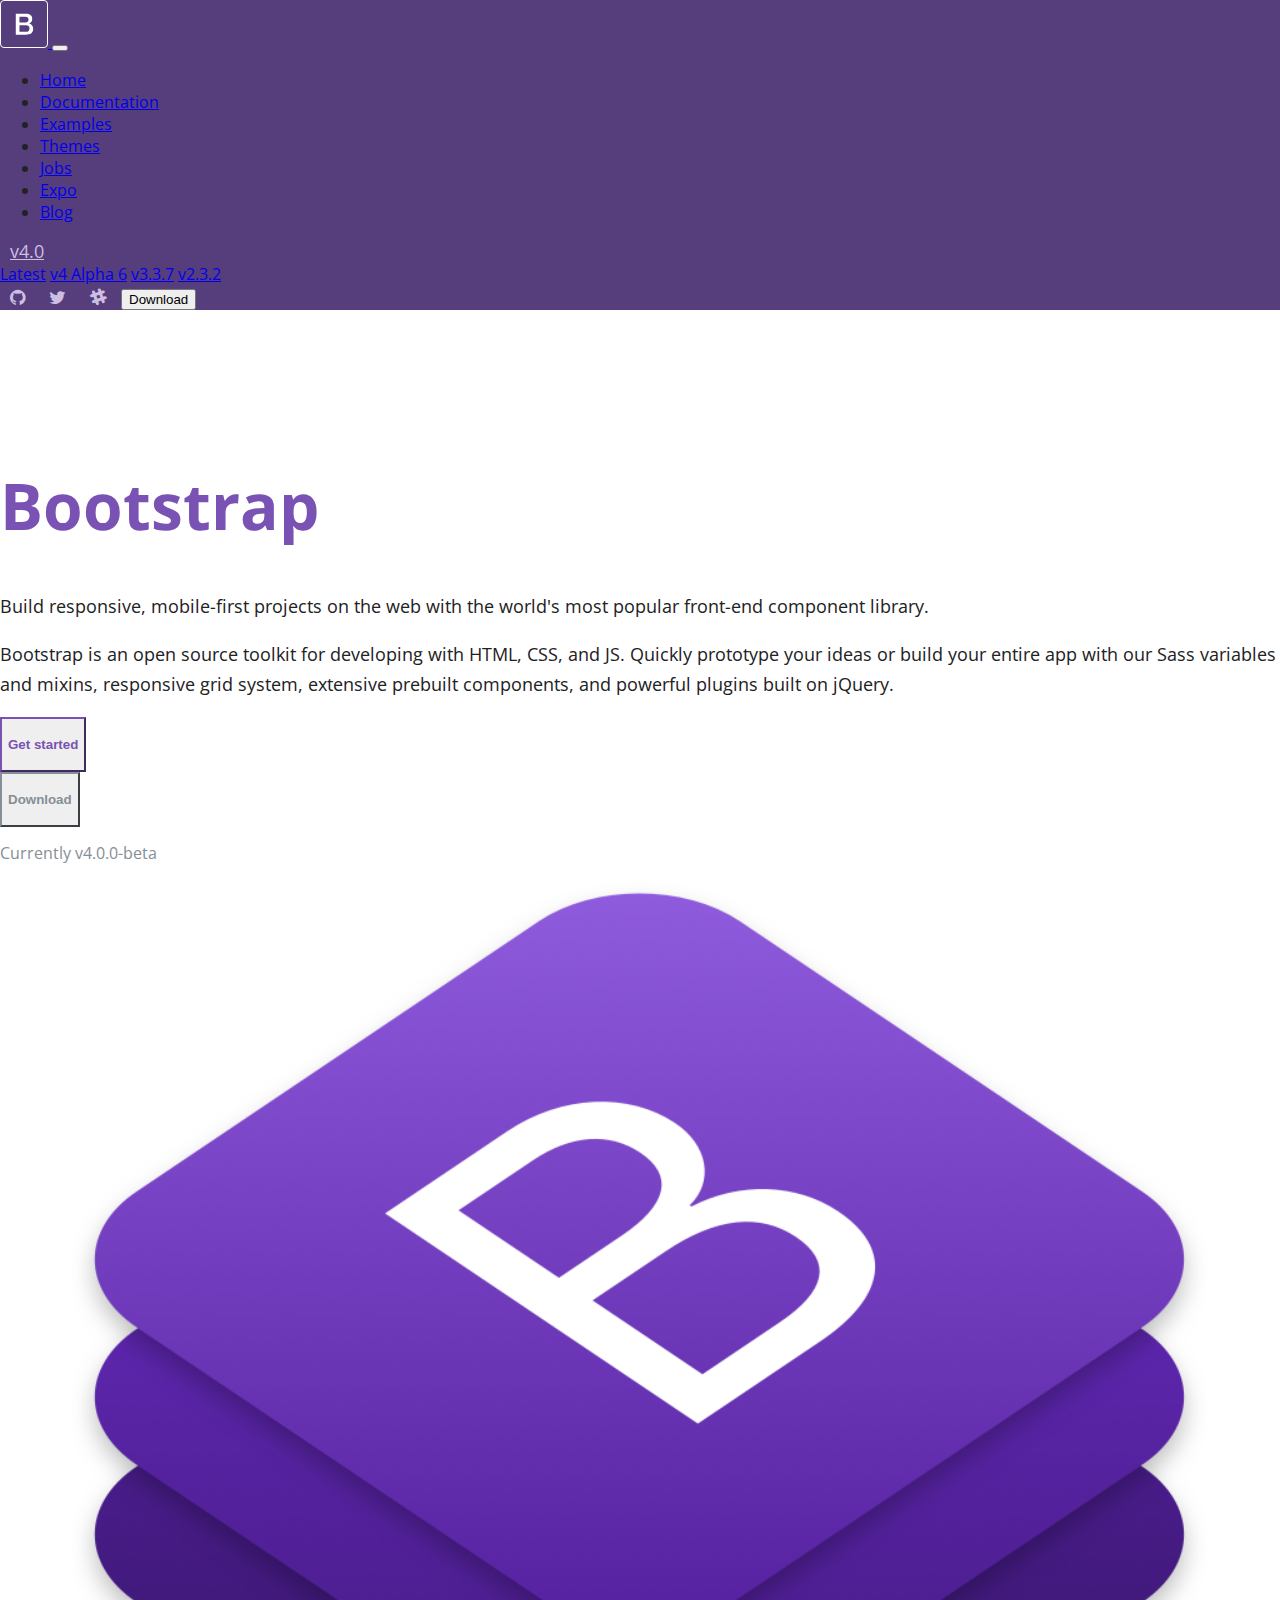
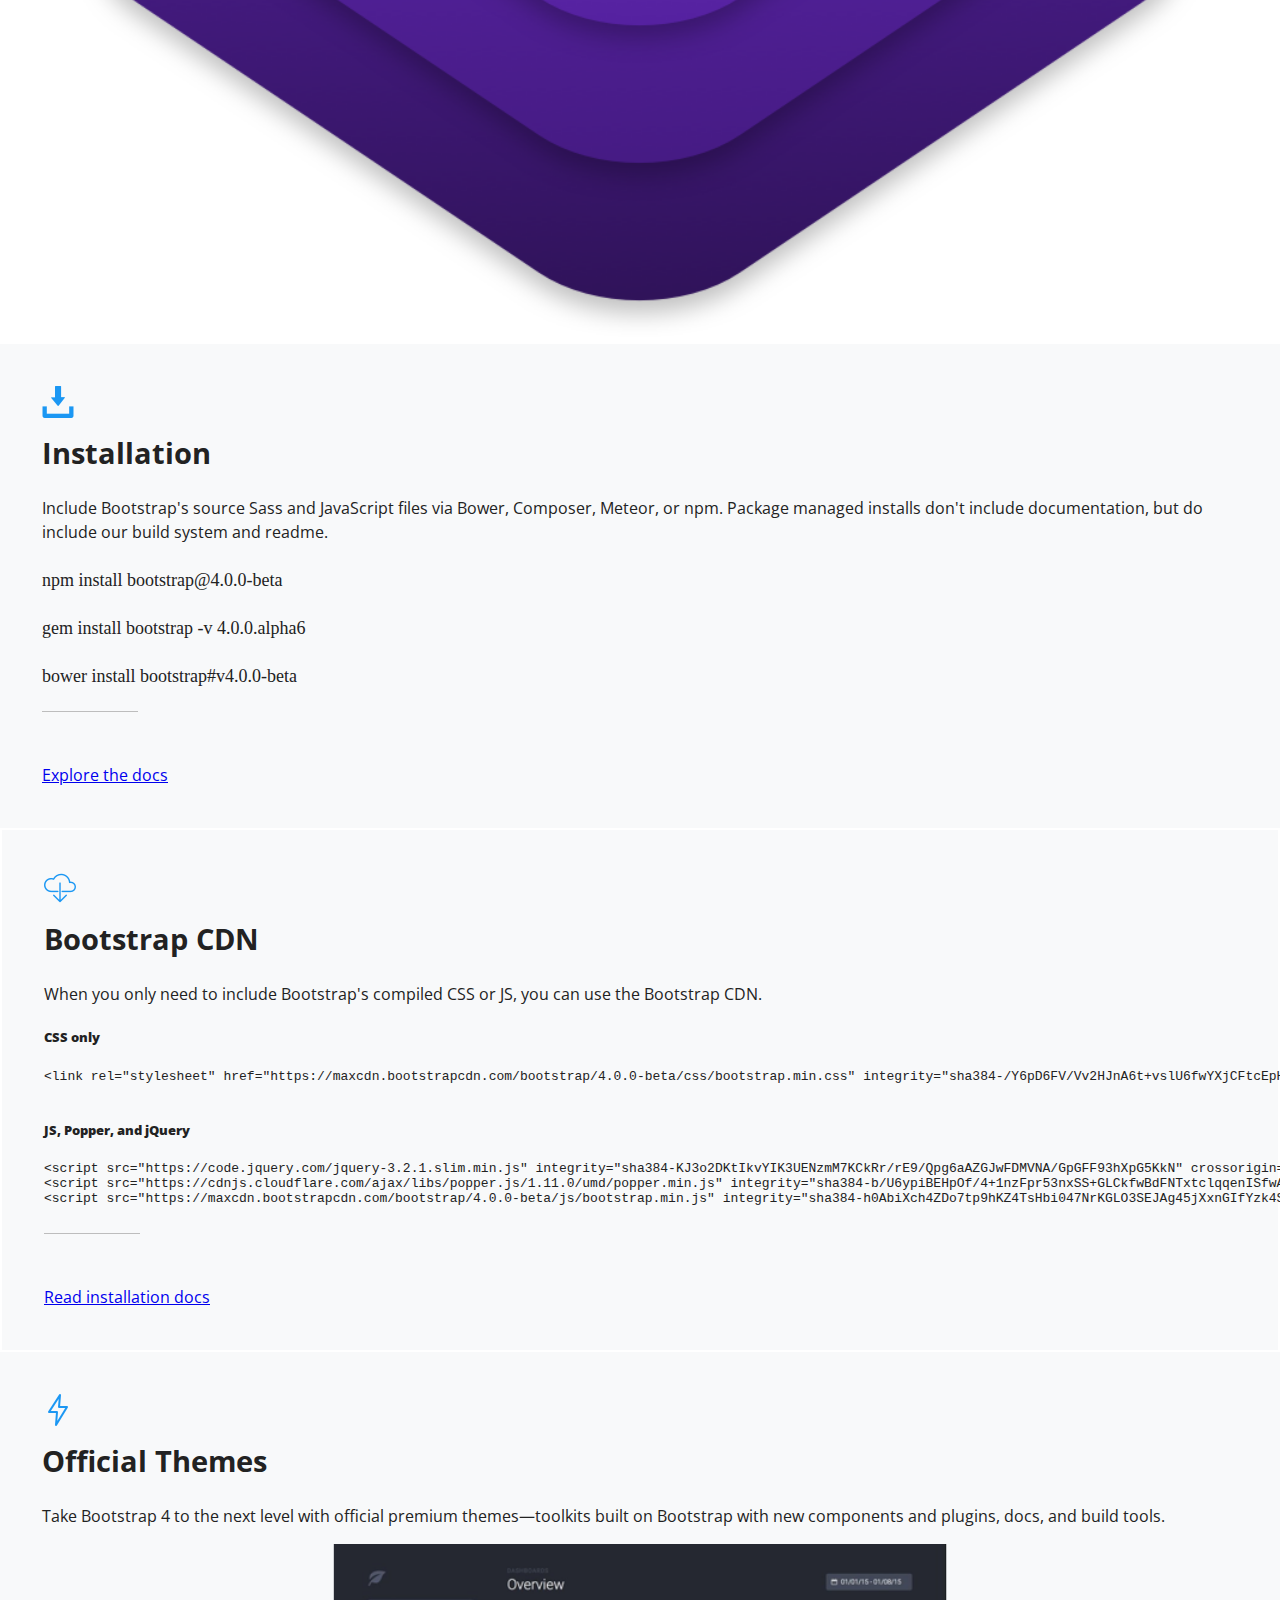
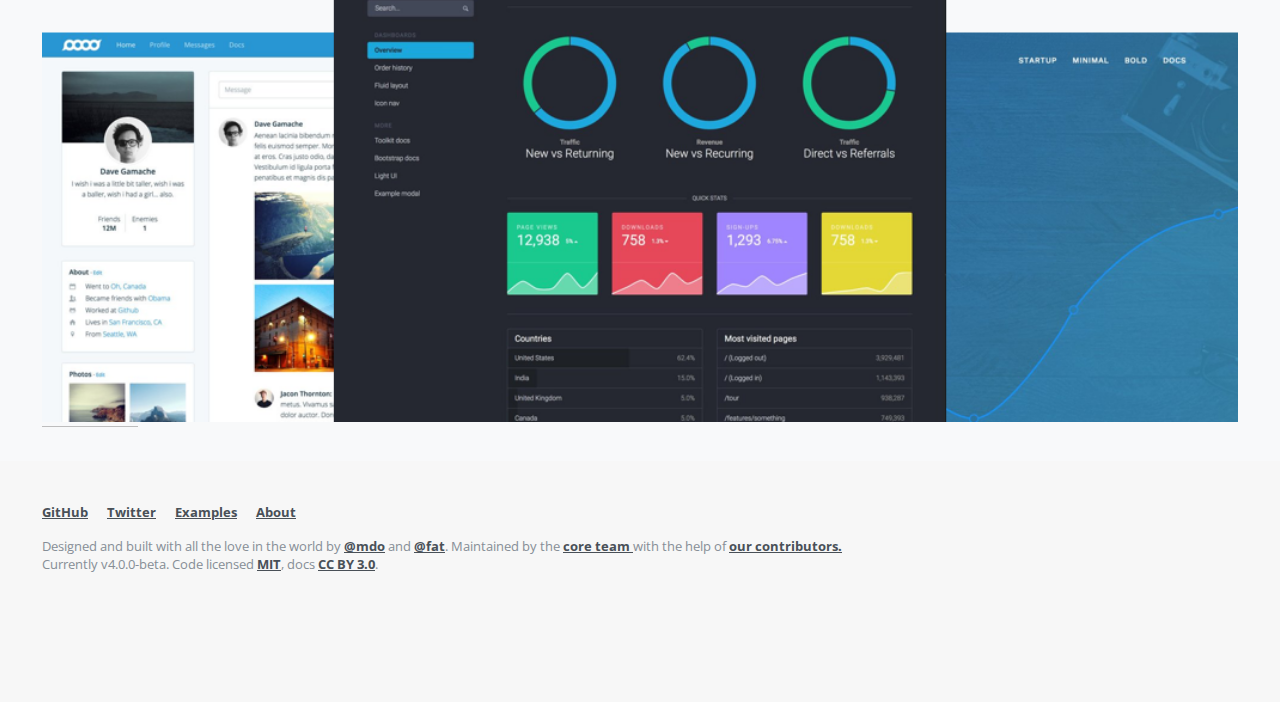
<file: Bootstrap/index.html>
<!DOCTYPE html>
<html>
	<head>
		<title>Bootstrap</title>
		<!--<link rel="stylesheet" type="text/css" href="./assets/css/bootstrap.min.css">-->
		<link rel="stylesheet" href="https://maxcdn.bootstrapcdn.com/bootstrap/4.0.0-beta/css/bootstrap.min.css" integrity="sha384-/Y6pD6FV/Vv2HJnA6t+vslU6fwYXjCFtcEpHbNJ0lyAFsXTsjBbfaDjzALeQsN6M" crossorigin="anonymous">
		<link rel="stylesheet" type="text/css" href="https://maxcdn.bootstrapcdn.com/font-awesome/4.7.0/css/font-awesome.min.css">

		<link href="https://fonts.googleapis.com/css?family=Open+Sans" rel="stylesheet">

		<link rel="stylesheet" type="text/css" href="./assets/css/estilos.css">
	</head>
	<body>
		<!--
			xs: celulares
			sm: tablets
			md: computadores mini
			lg: computadores pantalla grande
		-->

		<nav class="navbar fixed-top navbar-expand-md navbar-dark bg-dark menu">
			<a class="navbar-brand" href="#">
				<img src="./assets/img/logo.svg" class="logo" alt="">
			</a>
			<button class="navbar-toggler" type="button" data-toggle="collapse" data-target="#navbarNav" aria-controls="navbarNav" aria-expanded="false" aria-label="Toggle navigation">
				<span class="navbar-toggler-icon"></span>
			</button>
			<div class="collapse navbar-collapse" id="navbarNav">
				<ul class="navbar-nav mr-auto mt-2 mt-lg-0">
					<li class="nav-item active">
						<a class="nav-link" href="#">Home <span class="sr-only">(current)</span></a>
					</li>
					<li class="nav-item">
						<a class="nav-link" href="#">Documentation</a>
					</li>
					<li class="nav-item">
						<a class="nav-link" href="#">Examples</a>
					</li>
					<li class="nav-item">
						<a class="nav-link" href="#">Themes</a>
					</li>
					<li class="nav-item">
						<a class="nav-link" href="#">Jobs</a>
					</li>
					<li class="nav-item">
						<a class="nav-link" href="#">Expo</a>
					</li>
					<li class="nav-item">
						<a class="nav-link" href="#">Blog</a>
					</li>
				</ul>
				<form class="form-inline my-2 my-lg-0">
					<div class="my-2 my-sm-0 dropdown">
						<a class="nav-link dropdown-toggle link-menu" href="http://example.com" id="navbarDropdownMenuLink" data-toggle="dropdown" aria-haspopup="true" aria-expanded="false">
							v4.0
						</a>
						<div class="dropdown-menu" aria-labelledby="navbarDropdownMenuLink">
							<a class="dropdown-item" href="#">Latest</a>
							<a class="dropdown-item" href="#">v4 Alpha 6</a>
							<a class="dropdown-item" href="#">v3.3.7</a>
							<a class="dropdown-item" href="#">v2.3.2</a>
						</div>
					</div>
					<a href="#" class="link-menu"> <span class="fa fa-github"></span></a>
					<a href="#" class="link-menu"> <span class="fa fa-twitter"></span></a>
					<a href="#" class="link-menu"> <span class="fa fa-slack"></span></a>
					<button class="btn btn-outline-warning my-2 my-sm-0" type="submit">Download</button>
				</form>
			</div>
		</nav>

		<div class="encapsulador">
			<div class="contenido">
				<div class="container">
					<div class="row neutralizador-row contenido-principal">
						<div class="col-6">
							<h1 class="titulo">Bootstrap</h1>

							<p class="parrafo-principal">
								Build responsive, mobile-first projects on the web with the world's most popular front-end component library.
							</p>

							<p class="parrafo-principal">
								Bootstrap is an open source toolkit for developing with HTML, CSS, and JS. Quickly prototype your ideas or build your entire app with our Sass variables and mixins, responsive grid system, extensive prebuilt components, and powerful plugins built on jQuery.
							</p>
							<div class="row">
								<div class="col-6">
									<button type="button" class="btn btn-outline-dark btn-block boton-purpura">Get started</button>
								</div>
								<div class="col-6"> 
									<button type="button" class="btn btn-outline-dark btn-block boton-gris">Download</button>
								</div>
							</div>

							<div class="texto-opaco">
								Currently v4.0.0-beta
							</div>
						</div>
						<div class="col-6">
							<img src="./assets/img/bootstrap-stack.png" class="img-principal">
						</div>			
					</div>
				</div>

				<div class="row neutralizador-row">
					<div class="col-4 caracteristica">
						<img src="./assets/img/instalacion.png" class="caracteristica-logo">
						<h2 class="caracteristica-titulo">Installation</h2>
						<p>
							Include Bootstrap's source Sass and JavaScript files via Bower, Composer, Meteor, or npm. Package managed installs don't include documentation, but do include our build system and readme.
						</p>
						<p class="fuente-console">
							npm install bootstrap@4.0.0-beta
						</p>
						<p class="fuente-console">
							gem install bootstrap -v 4.0.0.alpha6
						</p>
						<p class="fuente-console">
							bower install bootstrap#v4.0.0-beta
						</p>

						<div class="separador-gris"></div>

						<a href="#" class="btn btn-outline-primary caracteristica-boton">Explore the docs</a>

					</div>

					<div class="col-4 caracteristica caracteristica-central">
						<img src="./assets/img/cdn.png" class="caracteristica-logo">
						<h2 class="caracteristica-titulo">Bootstrap CDN</h2>
						<p>
							When you only need to include Bootstrap's compiled CSS or JS, you can use the Bootstrap CDN.
						</p>
						<h5><strong>CSS only</strong></h5>
						<pre><code>&lt;link rel="stylesheet" href="https://maxcdn.bootstrapcdn.com/bootstrap/4.0.0-beta/css/bootstrap.min.css" integrity="sha384-/Y6pD6FV/Vv2HJnA6t+vslU6fwYXjCFtcEpHbNJ0lyAFsXTsjBbfaDjzALeQsN6M" crossorigin="anonymous"&gt;
						</code></pre>
						<h5><strong>JS, Popper, and jQuery</strong></h5>
						<pre><code>&lt;script src="https://code.jquery.com/jquery-3.2.1.slim.min.js" integrity="sha384-KJ3o2DKtIkvYIK3UENzmM7KCkRr/rE9/Qpg6aAZGJwFDMVNA/GpGFF93hXpG5KkN" crossorigin="anonymous"&gt;&lt;/script&gt;
&lt;script src="https://cdnjs.cloudflare.com/ajax/libs/popper.js/1.11.0/umd/popper.min.js" integrity="sha384-b/U6ypiBEHpOf/4+1nzFpr53nxSS+GLCkfwBdFNTxtclqqenISfwAzpKaMNFNmj4" crossorigin="anonymous"&gt;&lt;/script&gt;
&lt;script src="https://maxcdn.bootstrapcdn.com/bootstrap/4.0.0-beta/js/bootstrap.min.js" integrity="sha384-h0AbiXch4ZDo7tp9hKZ4TsHbi047NrKGLO3SEJAg45jXxnGIfYzk4Si90RDIqNm1" crossorigin="anonymous"&gt;&lt;/script&gt;&lt;link rel="stylesheet" href="https://maxcdn.bootstrapcdn.com/bootstrap/4.0.0-beta/css/bootstrap.min.css" integrity="sha384-/Y6pD6FV/Vv2HJnA6t+vslU6fwYXjCFtcEpHbNJ0lyAFsXTsjBbfaDjzALeQsN6M" crossorigin="anonymous"&gt;
						</code></pre>

						<div class="separador-gris"></div>

						<a href="#" class="btn btn-outline-primary caracteristica-boton">Read installation docs</a>

					</div>

					<div class="col-4 caracteristica">
						<img src="./assets/img/disenho.png" class="caracteristica-logo">
						<h2 class="caracteristica-titulo">Official Themes</h2>
						<p>
							Take Bootstrap 4 to the next level with official premium themes—toolkits built on Bootstrap with new components and plugins, docs, and build tools.
						</p>
						<img src="./assets/img/dashboard.png" class="caracteristica-imagen">

						<div class="separador-gris"></div>

						<a href="#" class="btn btn-outline-primary caracteristica-boton">Browse themes</a>

					</div>

				</div>
			</div>

			<div class="pie">
				<div class="pie-links">
					<a href="#">GitHub</a>
					<a href="#">Twitter</a>
					<a href="#">Examples</a>
					<a href="#">About</a>
				</div>
				<div>
					<span class="pie-texto">
						Designed and built with all the love in the world by 
						<a href="#">@mdo</a> and <a href="">@fat</a>. Maintained by the 
						<a href="#">core team </a>
						with the help of 
						<a href="#">our contributors.</a>
					</span>
				</div>
				<div>
					<span class="pie-texto">
						Currently v4.0.0-beta. Code licensed <a href="#">MIT</a>, docs 
						<a href="#">CC BY 3.0</a>.
					</span>
				</div>

			</div>
		</div>
		
		
		<!--<script type="text/javascript" src="./assets/js/jquery-3.2.1.min.js"></script>
		<script type="text/javascript" src="./assets/js/bootstrap.min.js"></script>-->
		<script src="https://code.jquery.com/jquery-3.2.1.min.js" crossorigin="anonymous"></script>
		<script src="https://cdnjs.cloudflare.com/ajax/libs/popper.js/1.11.0/umd/popper.min.js" integrity="sha384-b/U6ypiBEHpOf/4+1nzFpr53nxSS+GLCkfwBdFNTxtclqqenISfwAzpKaMNFNmj4" crossorigin="anonymous"></script>
		<script src="https://maxcdn.bootstrapcdn.com/bootstrap/4.0.0-beta/js/bootstrap.min.js" integrity="sha384-h0AbiXch4ZDo7tp9hKZ4TsHbi047NrKGLO3SEJAg45jXxnGIfYzk4Si90RDIqNm1" crossorigin="anonymous"></script>
	</body>
</html>
</file>
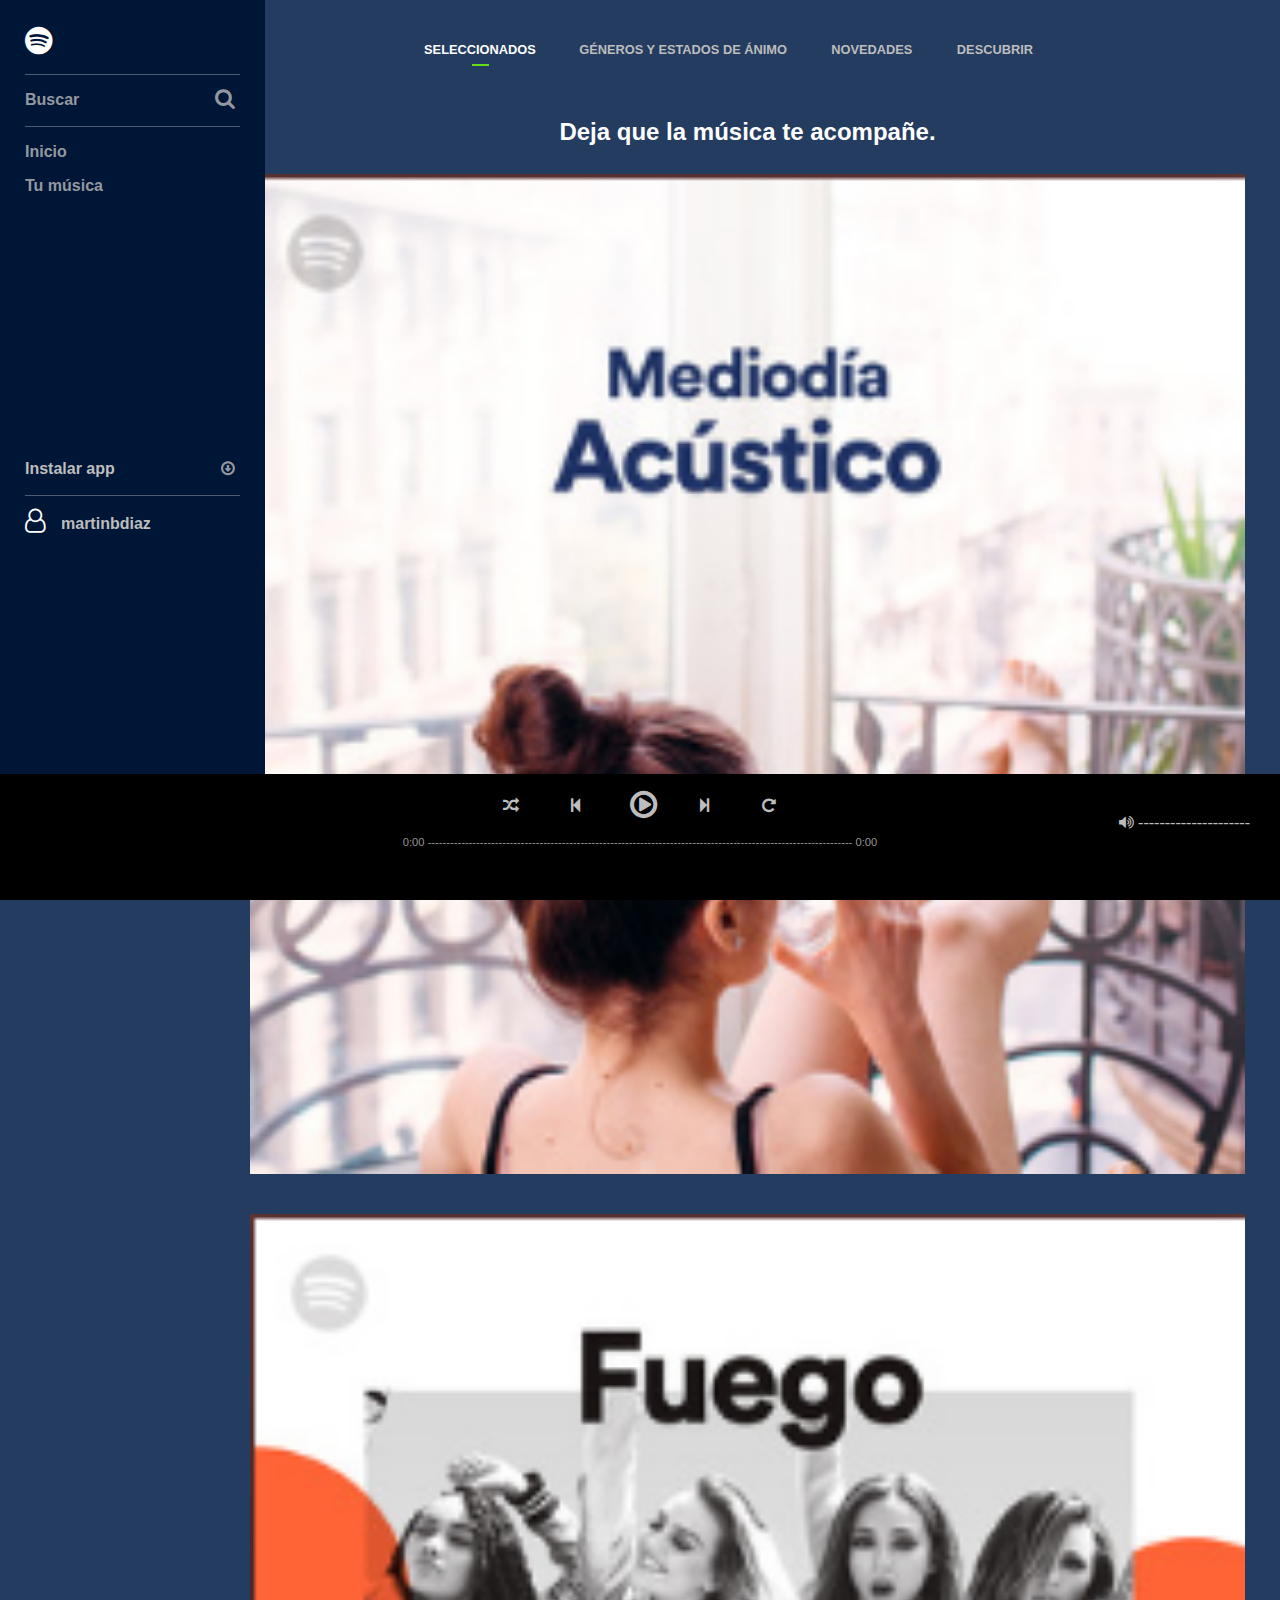
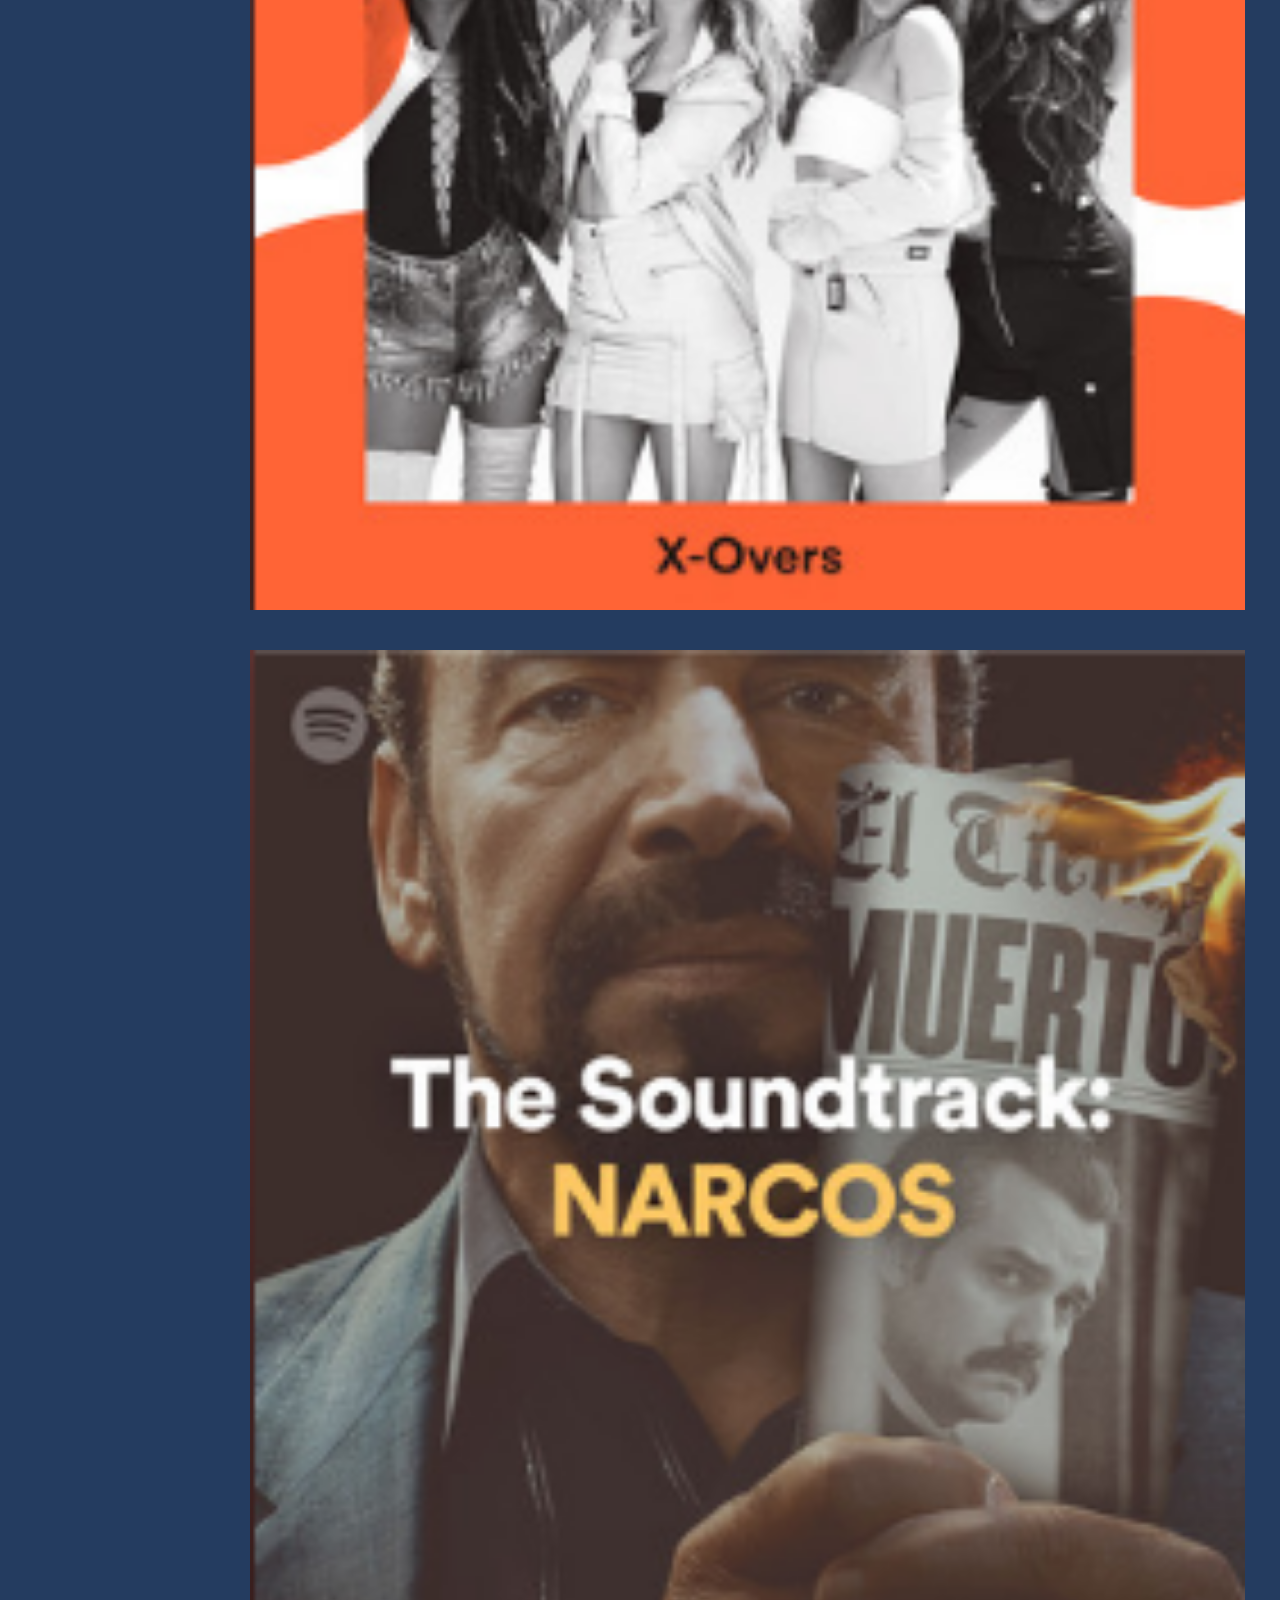
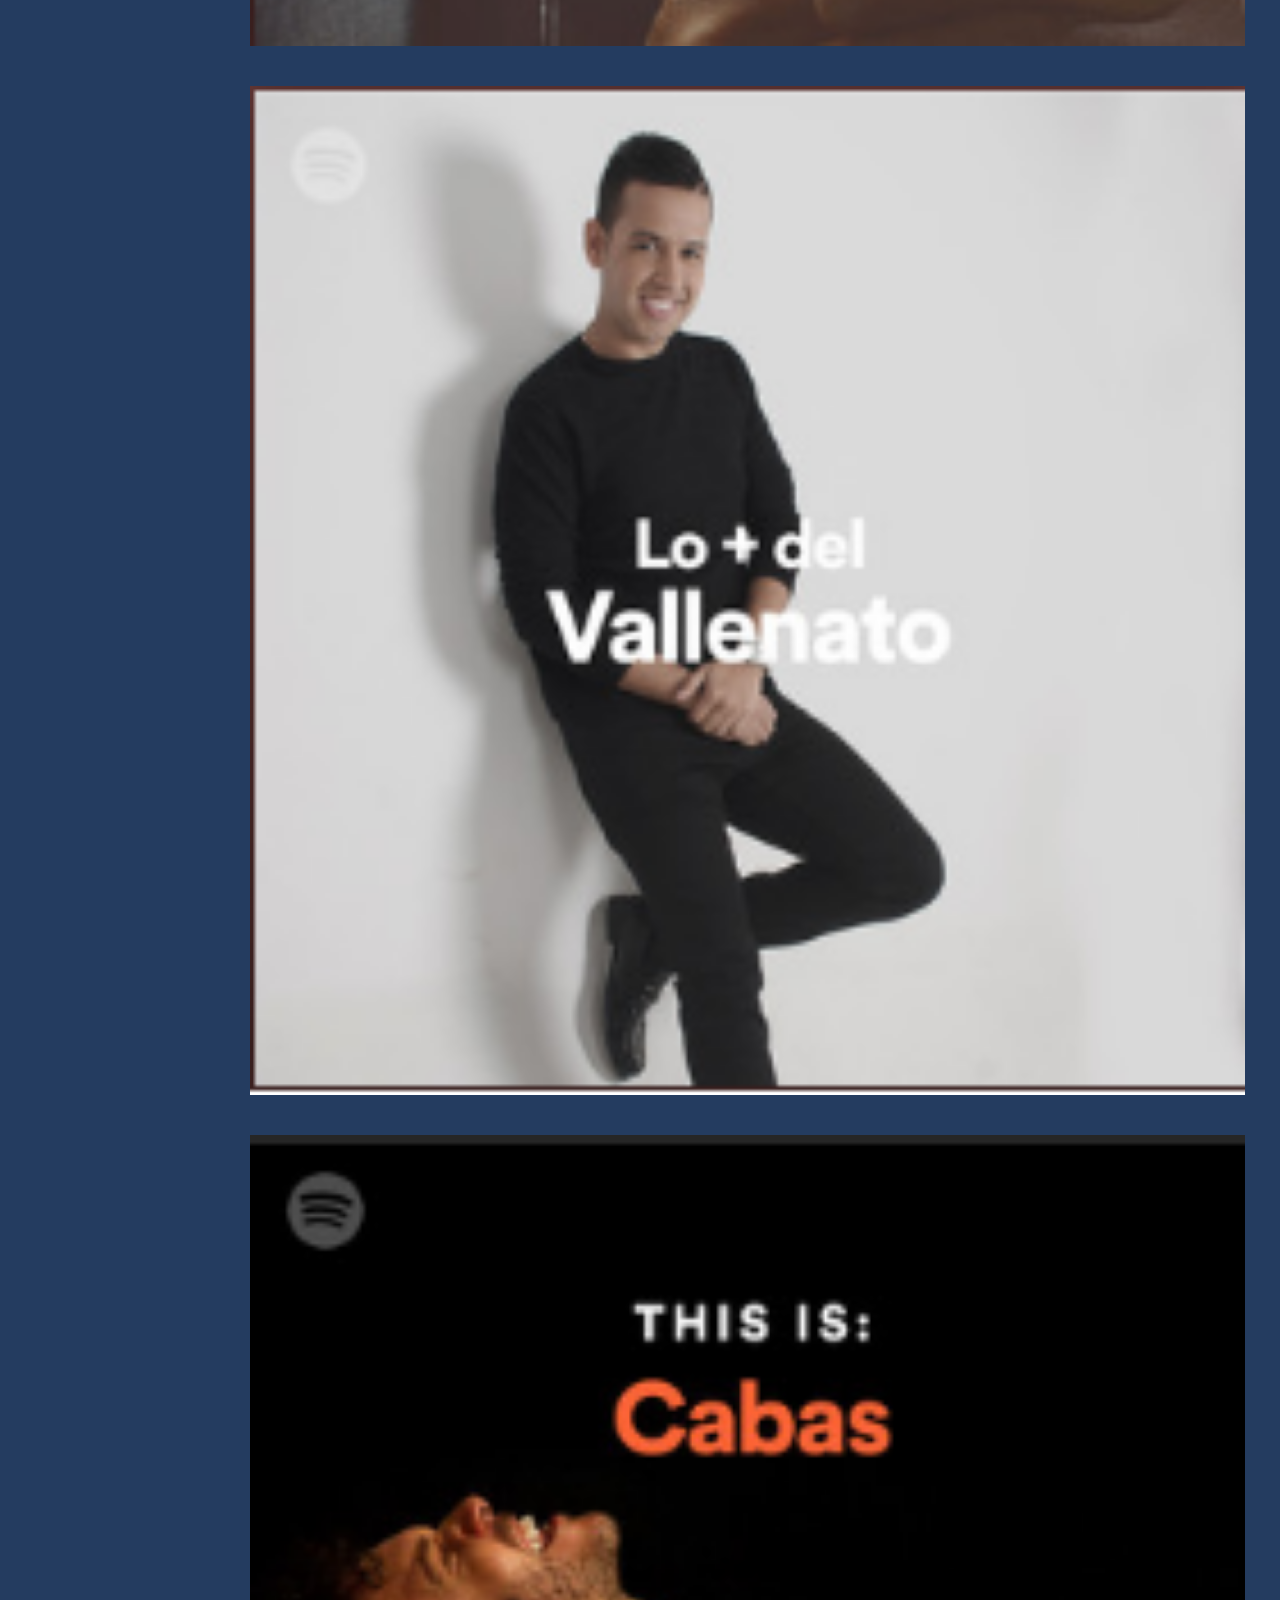
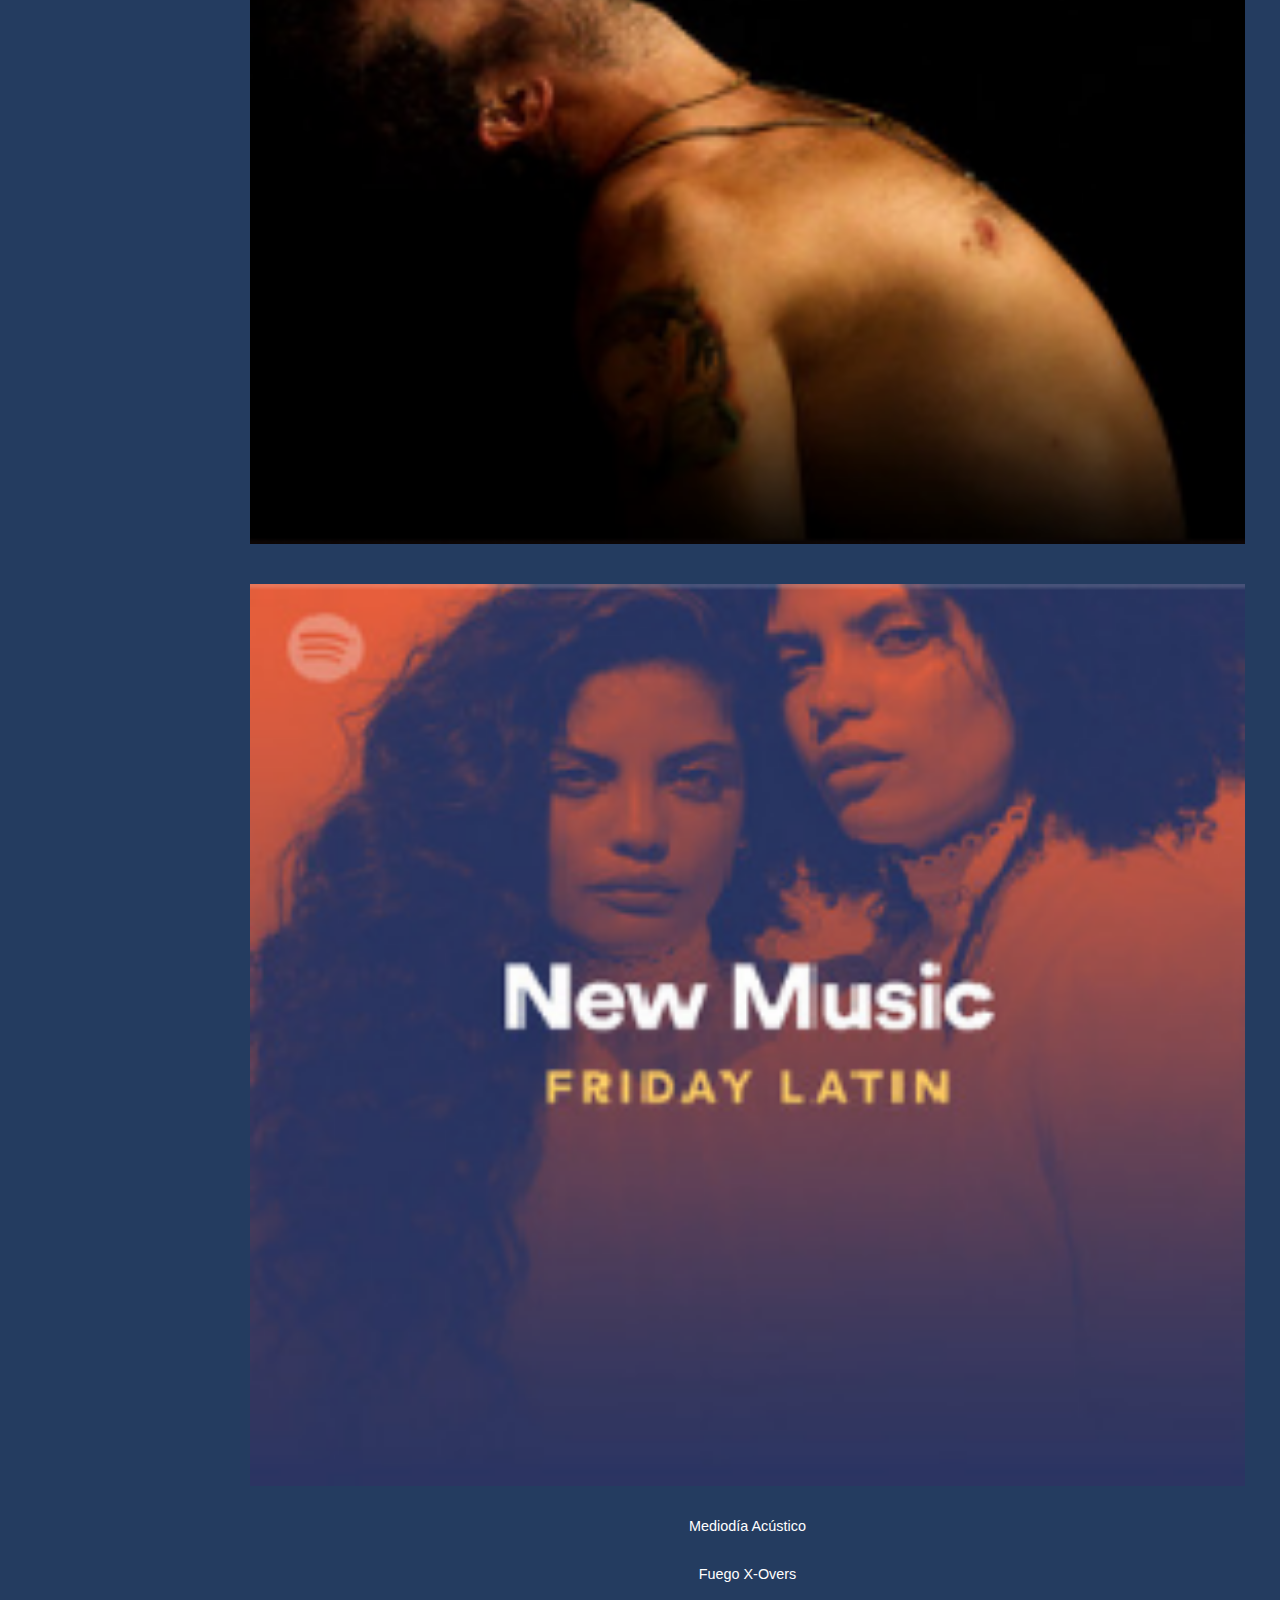
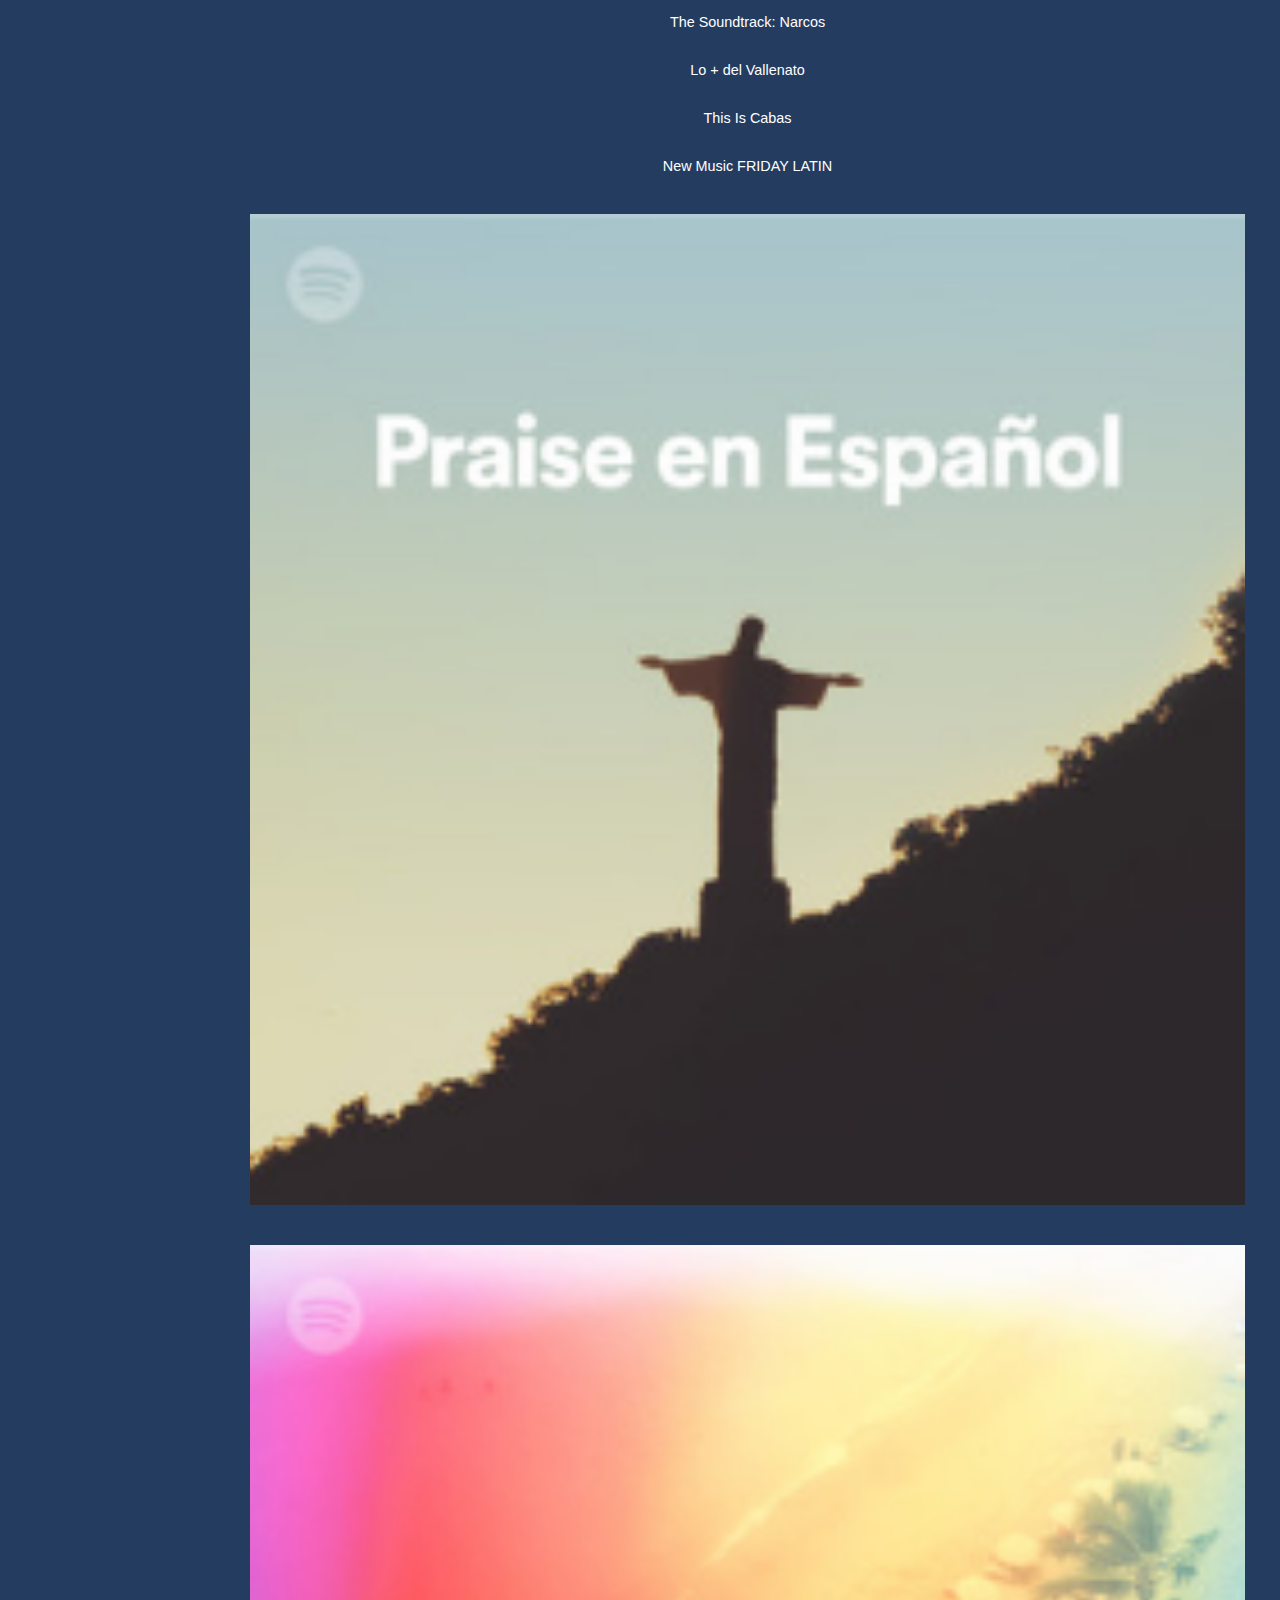
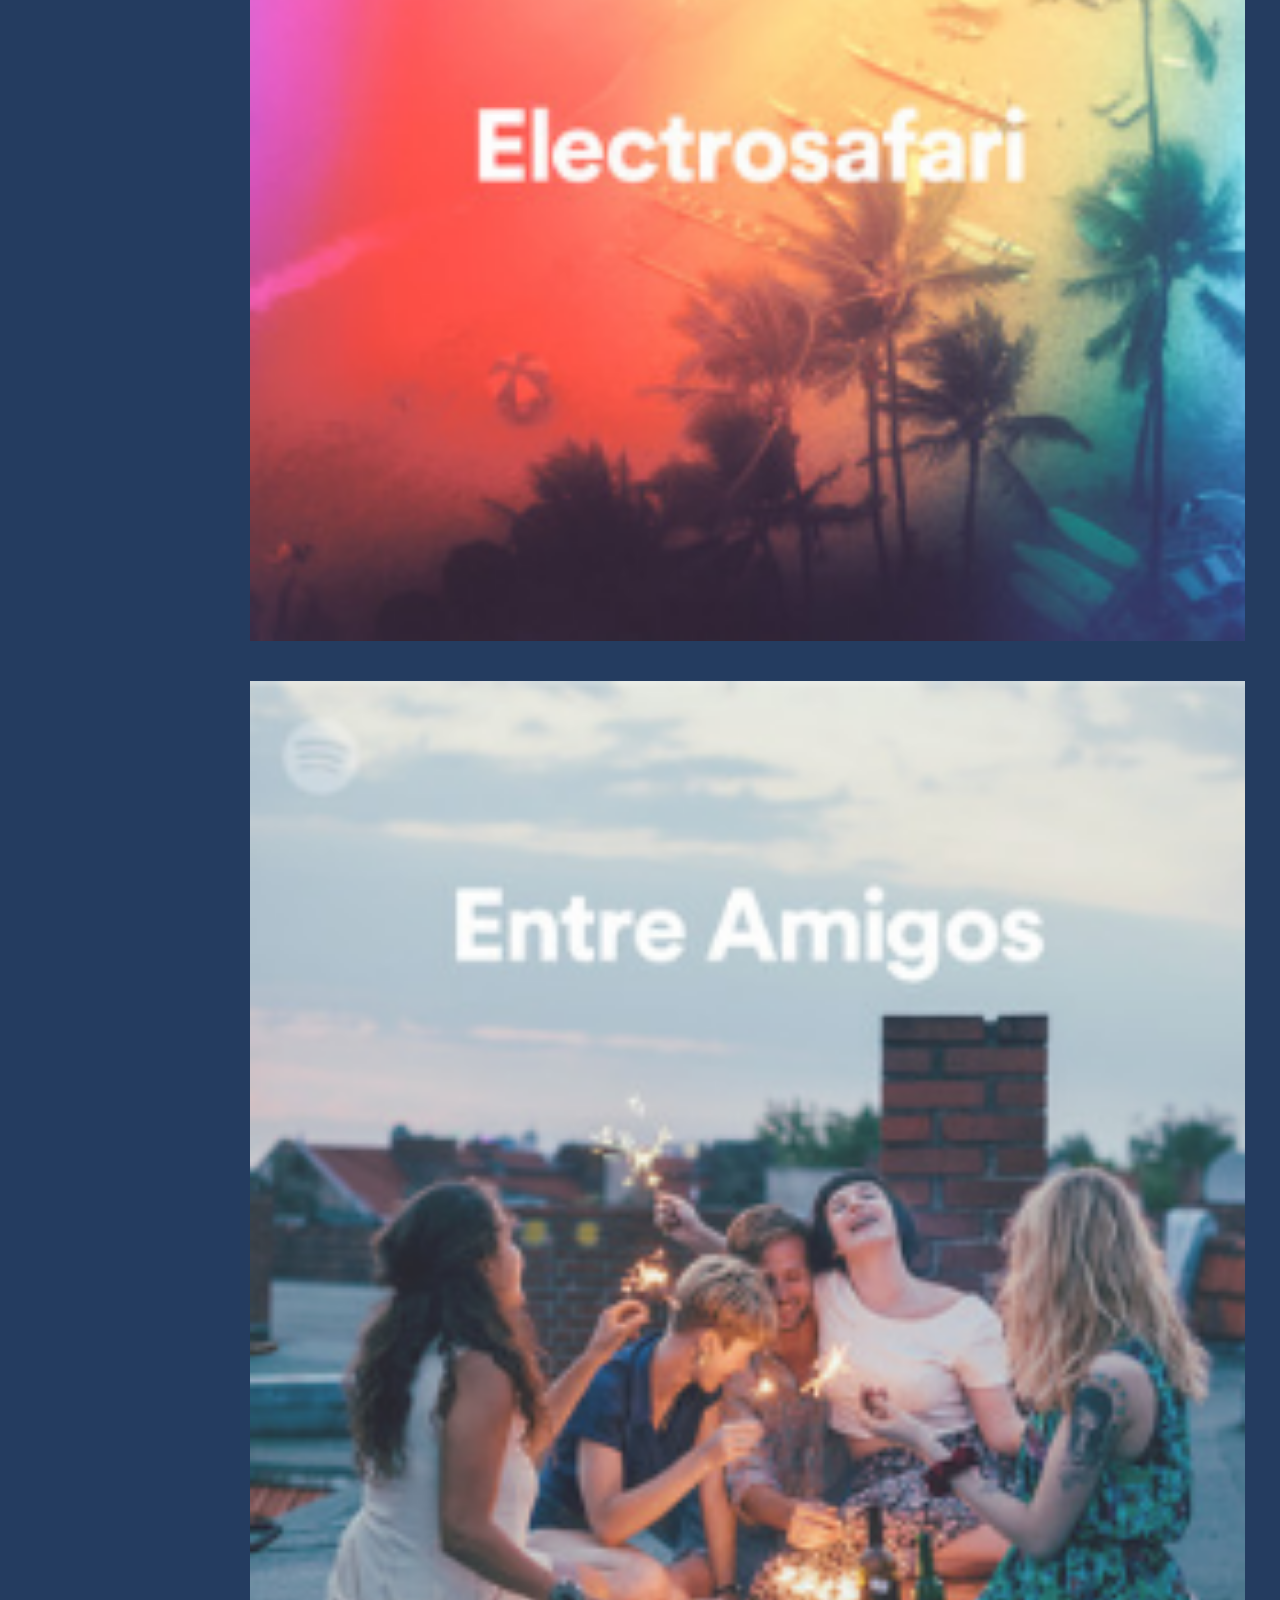
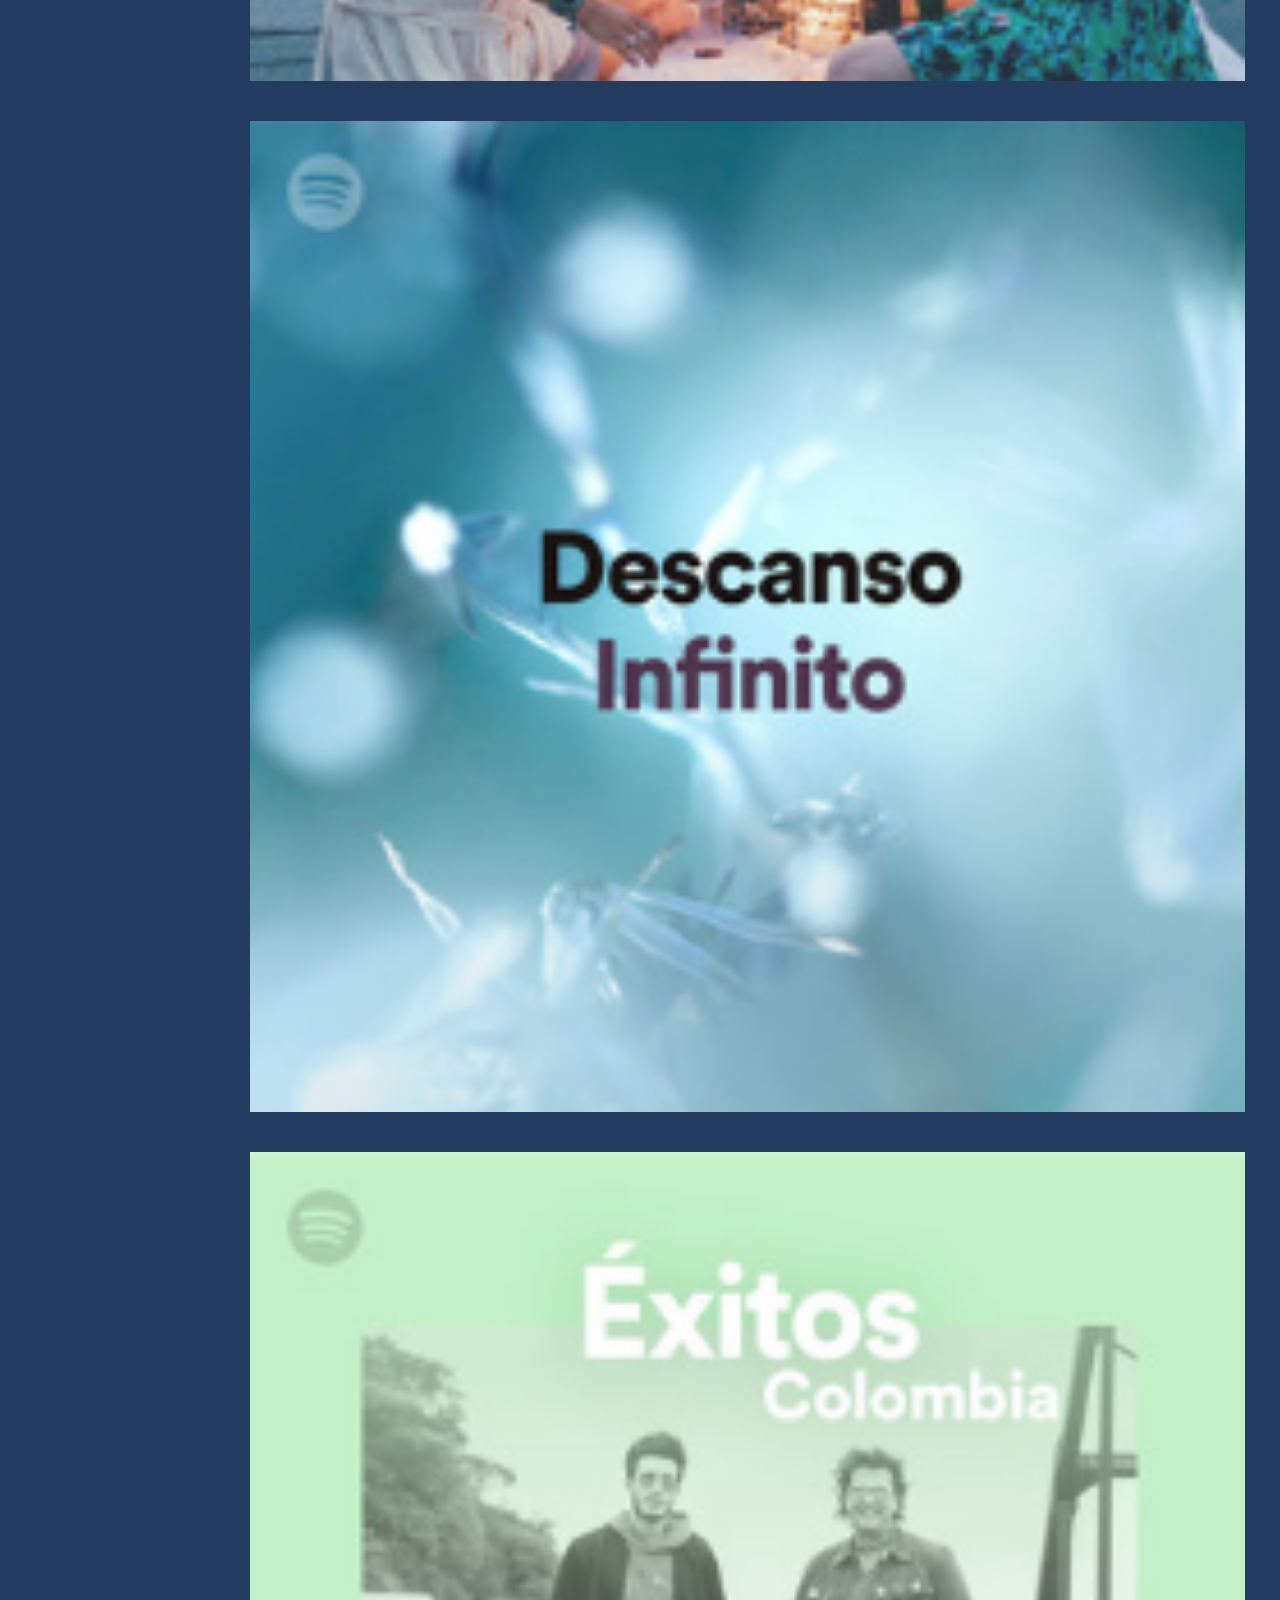
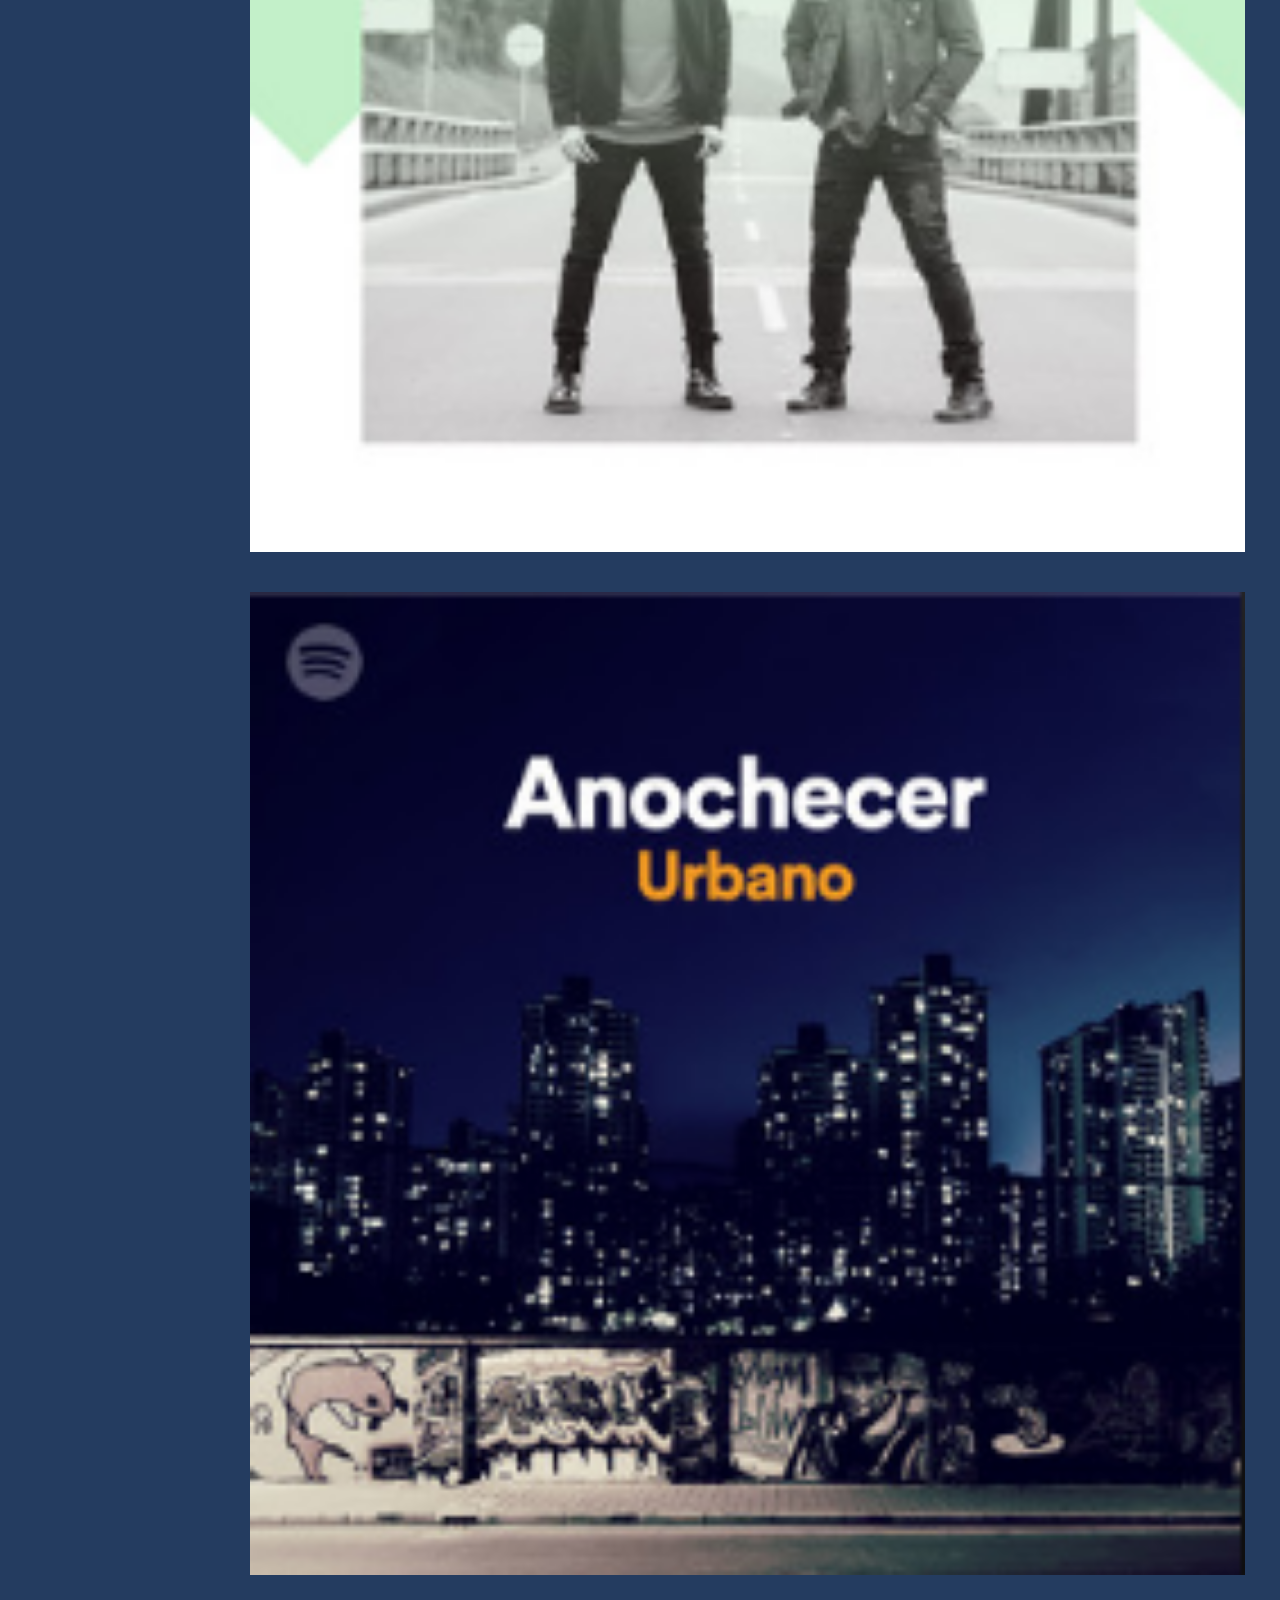
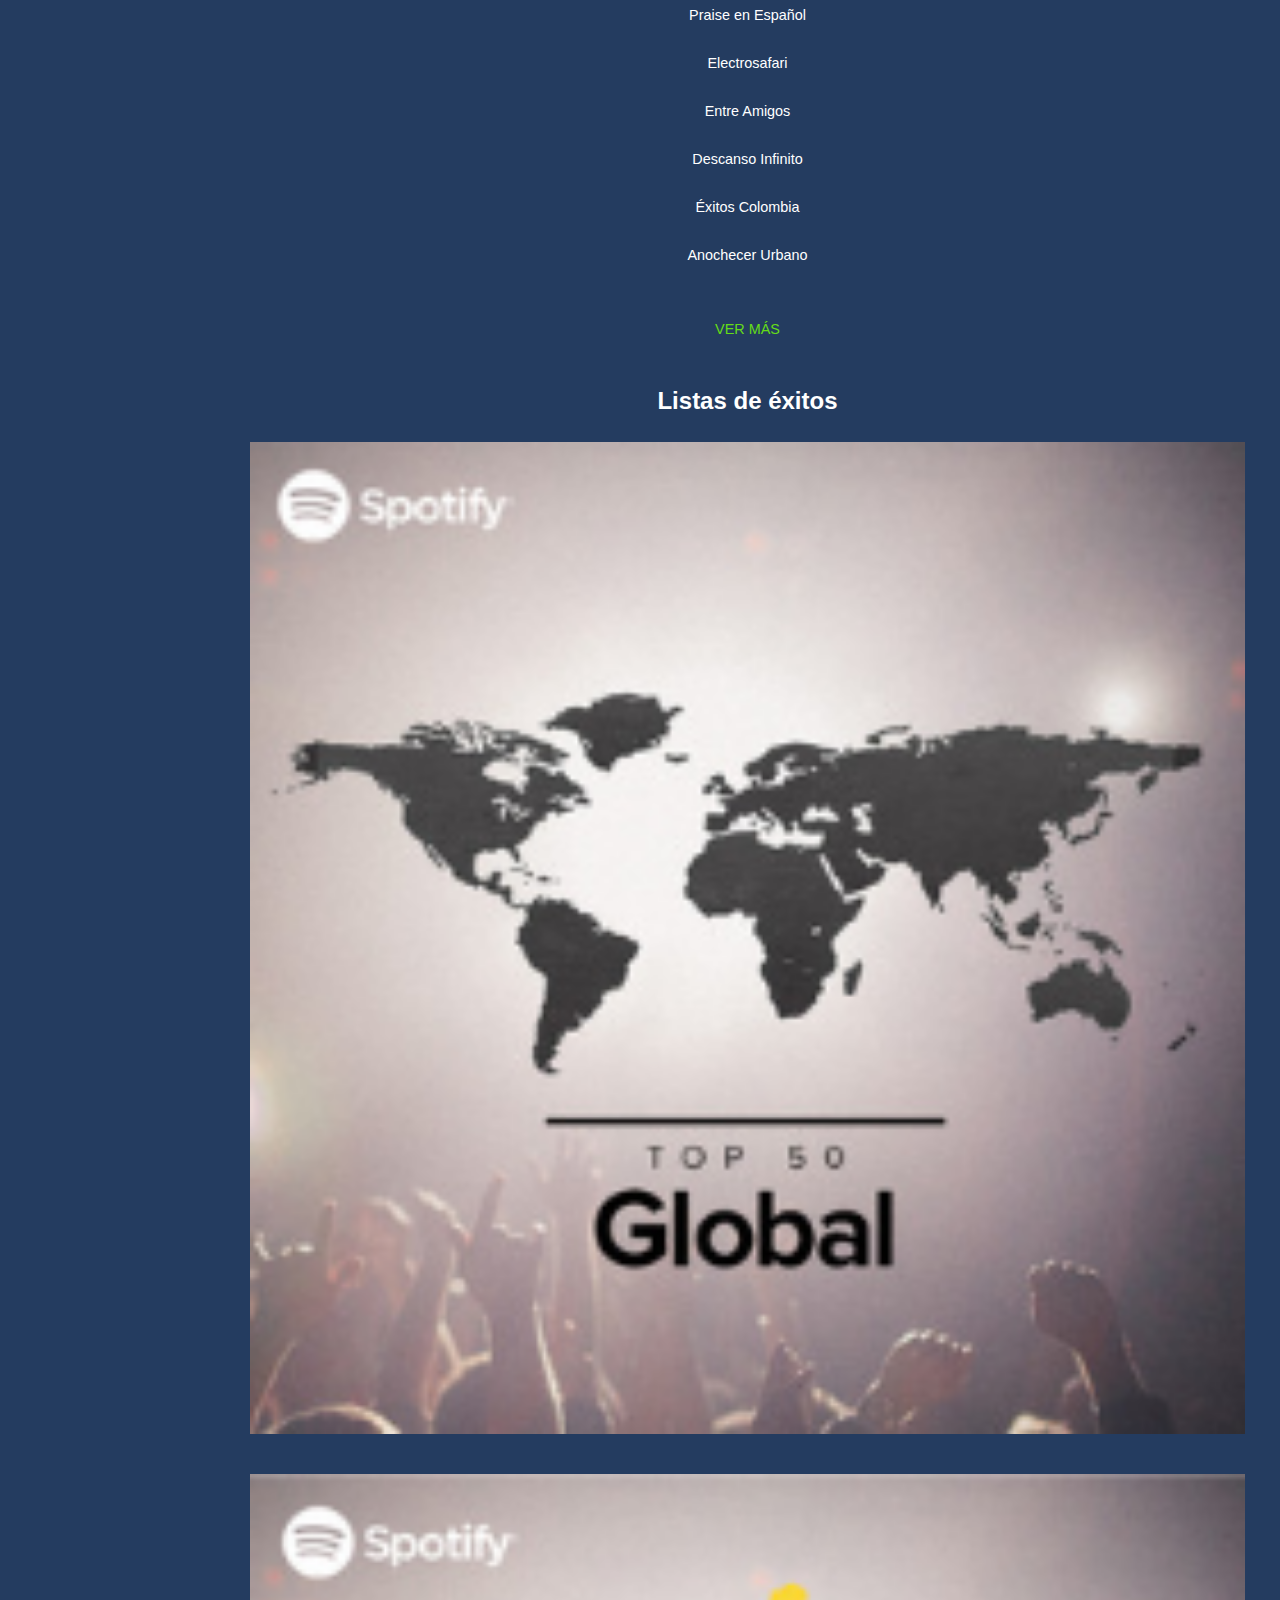
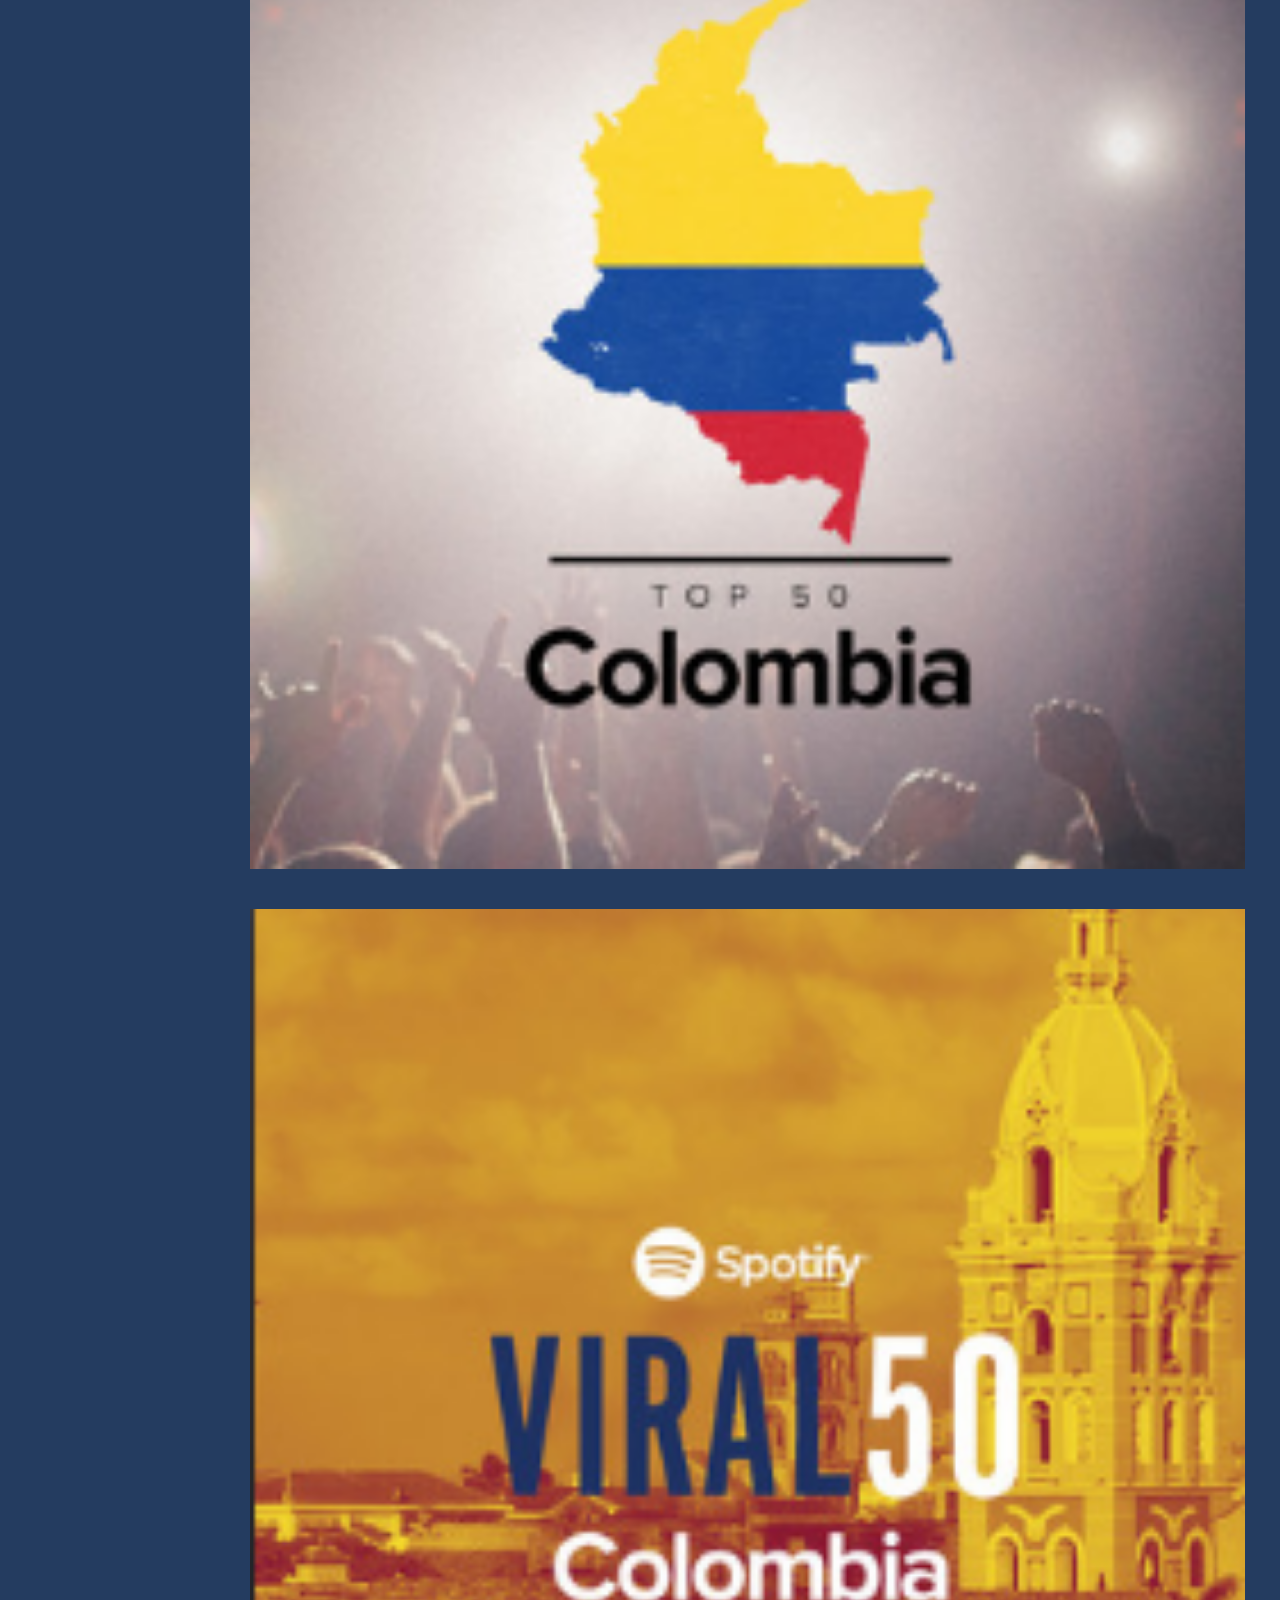
<file: spotify/spotify.html>
<!DOCTYPE html>
<html>
<head>
	<title>SPOTIFY WEB COPIA</title>
	<link rel="stylesheet" href="https://maxcdn.bootstrapcdn.com/bootstrap/4.0.0-beta/css/bootstrap.min.css" integrity="sha384-/Y6pD6FV/Vv2HJnA6t+vslU6fwYXjCFtcEpHbNJ0lyAFsXTsjBbfaDjzALeQsN6M" crossorigin="anonymous">
	<link rel="stylesheet" type="text/css" href="https://maxcdn.bootstrapcdn.com/font-awesome/4.7.0/css/font-awesome.min.css">
	<link rel="stylesheet" type="text/css" href="./assets/css/estilos.css">
</head>
<body>

	<header>
		<a href="#" class="fa fa-spotify  fa-2x borde-bottom  letra-blanca" aria-hidden="true"></a>
		<a href="#"><h3 class="borde-bottom  negrilla  margin-top-bottom">Buscar <i class="fa fa-search fa-lg  lupa" aria-hidden="true"></i></h3></a>
		<a href="#"><h3 class="negrilla  margin-top-bottom">Inicio</h3></a>
		<a href="#"><h3 class="negrilla  margin-top-bottom">Tu música</h3></a>

		<div >
			<div class="borde-bottom  negrilla"><a href="">Instalar app  <i class="fa fa-arrow-circle-o-down  lupa"></i></a></div>
			<div class="letra-blanca  negrilla"><a href=""><i class="fa fa-user-o  letra-blanca  icon-2x"></i>martinbdiaz</a><div>			
		</div>
		

	</header>

	<div class="encapsulador">
		<div class="contenido">
			<div class="container">
				<div class="enlaces">
					<a href="" class="margen-d  contenedor  letra-blanca">SELECCIONADOS <span class="seleccion"></span> </a>
					<a href="" class="margen-d">GÉNEROS Y ESTADOS DE ÁNIMO</a>
					<a href="" class="margen-d">NOVEDADES</a>
					<a href="" class="margen-d">DESCUBRIR</a>
				</div>

				<h2 class="letra-blanca">Deja que la música te acompañe.</h2>
				<!--GALERIA DE FOTOS-->

				<!--FILA 1-->
				<div class="row  galeria">
					<div class="col-2">
						<a href=""><img src="assets/img/1.png"></a>
					</div>
					<div class="col-2">
						<a href=""><img src="assets/img/2.png"></a>
					</div>
					<div class="col-2">
						<a href=""><img src="assets/img/3.png"></a>
					</div>
					<div class="col-2">
						<a href=""><img src="assets/img/4.png"></a>
					</div>
					<div class="col-2">
						<a href=""><img src="assets/img/5.png"></a>
					</div>
					<div class="col-2">
						<a href=""><img src="assets/img/6.png"></a>
					</div>
				</div>
				<!--NOMBRES FILA 1-->
				<div class="row  galeria">
					<div class="col-2  nombre-musica">
						<a href=""><span class="letra-blanca">Mediodía Acústico</span></a>
					</div>
					<div class="col-2  nombre-musica">
						<a href=""><span class="letra-blanca">Fuego X-Overs</span></a>
					</div>
					<div class="col-2  nombre-musica">
						<a href=""><span class="letra-blanca">The Soundtrack: Narcos</span></a>
					</div>
					<div class="col-2  nombre-musica">
						<a href=""><span class="letra-blanca">Lo + del Vallenato</span></a>
					</div>
					<div class="col-2  nombre-musica">
						<a href=""><span class="letra-blanca">This Is Cabas</span></a>
					</div>
					<div class="col-2  nombre-musica">
						<a href=""><span class="letra-blanca">New Music FRIDAY LATIN</span></a>
					</div>
				</div>

				<!--FILA 2-->
				<div class="row  galeria">
					<div class="col-2">
						<a href=""><img src="assets/img/7.png"></a>
					</div>
					<div class="col-2">
						<a href=""><img src="assets/img/8.png"></a>
					</div>
					<div class="col-2">
						<a href=""><img src="assets/img/9.png"></a>
					</div>
					<div class="col-2">
						<a href=""><img src="assets/img/10.png"></a>
					</div>
					<div class="col-2">
						<a href=""><img src="assets/img/11.png"></a>
					</div>
					<div class="col-2">
						<a href=""><img src="assets/img/12.png"></a>
					</div>
				</div>
				<!--NOMBRES FILA 2-->
				<div class="row  galeria">
					<div class="col-2  nombre-musica">
						<a href=""><span class="letra-blanca">Praise en Español</span></a>
					</div>
					<div class="col-2  nombre-musica">
						<a href=""><span class="letra-blanca">Electrosafari</span></a>
					</div>
					<div class="col-2  nombre-musica">
						<a href=""><span class="letra-blanca">Entre Amigos</span></a>
					</div>
					<div class="col-2  nombre-musica">
						<a href=""><span class="letra-blanca">Descanso Infinito</span></a>
					</div>
					<div class="col-2  nombre-musica">
						<a href=""><span class="letra-blanca">Éxitos Colombia</span></a>
					</div>
					<div class="col-2  nombre-musica">
						<a href=""><span class="letra-blanca">Anochecer Urbano</span></a>
					</div>
				</div>

				<div class="row  galeria">
					<div class="col-12">
						<a href=""><span class="letra-verde">VER MÁS</span></a>
					</div>
				</div>

				<!--Galeria 2-->
				<div class="row  galeria">
					<div class="col-12">
						<h2 class="letra-blanca">Listas de éxitos</h2>
					</div>
				</div>
				<!--Imagenes FILA 1-->
				<div class="row  galeria">
					<div class="col-2">
						<a href=""><img src="assets/img/13.png"></a>
					</div>
					<div class="col-2">
						<a href=""><img src="assets/img/14.png"></a>
					</div>
					<div class="col-2">
						<a href=""><img src="assets/img/15.png"></a>
					</div>
				</div>
				<!--Nombres FILA 1-->
				<div class="row  galeria">
					<div class="col-2  nombre-musica">
						<a href=""><span class="letra-blanca">El Top 50 Global</span></a>
					</div>
					<div class="col-2  nombre-musica">
						<a href=""><span class="letra-blanca">El Top 50 de Colombia</span></a>
					</div>
					<div class="col-2  nombre-musica">
						<a href=""><span class="letra-blanca">Los 50 más virales de Colombia</span></a>
					</div>
				</div>



				<!--Galeria 3-->
				<div class="row  galeria">
					<div class="col-12">
						<h2 class="letra-blanca">Podcasts seleccionados</h2>
					</div>
				</div>
				<!--FILA 1-->
				<div class="row  galeria">
					<div class="col-2">
						<a href=""><img src="assets/img/16.png"></a>
					</div>
					<div class="col-2">
						<a href=""><img src="assets/img/17.png"></a>
					</div>
					<div class="col-2">
						<a href=""><img src="assets/img/18.png"></a>
					</div>
					<div class="col-2">
						<a href=""><img src="assets/img/19.png"></a>
					</div>
					<div class="col-2">
						<a href=""><img src="assets/img/20.png"></a>
					</div>
					<div class="col-2">
						<a href=""><img src="assets/img/21.png"></a>
					</div>
				</div>
				<!--NOMBRES FILA 1-->
				<div class="row  galeria">
					<div class="col-2  nombre-musica">
						<a href=""><span class="letra-blanca">Philosophize This!</span></a>
					</div>
					<div class="col-2  nombre-musica">
						<a href=""><span class="letra-blanca">Stuff You Missed in History Class</span></a>
					</div>
					<div class="col-2  nombre-musica">
						<a href=""><span class="letra-blanca">Dan Carlin's Hardcore History</span></a>
					</div>
					<div class="col-2  nombre-musica">
						<a href=""><span class="letra-blanca">And That's Why We Drink</span></a>
					</div>
					<div class="col-2  nombre-musica">
						<a href=""><span class="letra-blanca">The NoSleep Podcast</span></a>
					</div>
					<div class="col-2  nombre-musica">
						<a href=""><span class="letra-blanca">The Tim Ferriss Show</span></a>
					</div>
				</div>

				<!--FILA 2-->
				<div class="row  galeria">
					<div class="col-2">
						<a href=""><img src="assets/img/22.png"></a>
					</div>
					<div class="col-2">
						<a href=""><img src="assets/img/23.png"></a>
					</div>
					<div class="col-2">
						<a href=""><img src="assets/img/24.png"></a>
					</div>
					<div class="col-2">
						<a href=""><img src="assets/img/25.png"></a>
					</div>
				</div>
				<!--NOMBRES FILA 2-->
				<div class="row  galeria">
					<div class="col-2  nombre-musica">
						<a href=""><span class="letra-blanca">The School of Greatness</span></a>
					</div>
					<div class="col-2  nombre-musica">
						<a href=""><span class="letra-blanca">Guys We F****d</span></a>
					</div>
					<div class="col-2  nombre-musica">
						<a href=""><span class="letra-blanca">VIEWS with David Dobrik and Jason...</span></a>
					</div>
					<div class="col-2  nombre-musica">
						<a href=""><span class="letra-blanca">The Totally Football Show with James...</span></a>
					</div>
				</div>
			</div>

		</div>

	</div>
</a>
	<footer>
		<a href="" class="fa  fa-random"></a>
		<a href="" class="fa  fa-step-backward"></a>
		<a href="" class="fa  fa-play-circle-o  play"></a>
		<a href="" class="fa  fa-step-forward"></a>
		<a href="" class="fa  fa-repeat"></a>
		<div class="reproductor">
			<span class="tiempo-ini">0:00</span>
			<span class="linea">------------------------------------------------------------------------------------------------------------------</span>
			<span class="tiempo-fin">0:00</span>
		</div>
		<span class="volumen"><a href="" class="fa fa-volume-up"> ---------------------</a> 
		</span>
	</footer>

</body>
</html>
</file>
<file: Bootstrap/assets/css/estilos.css>
html, body {
    height: 100%;
    min-height: 100%;
    padding: 0;
    margin: 0;
    background: #fff;
    font-family: 'Open Sans', arial,sans-serif;
    color: #222;
}

.neutralizador-row{
	margin-right: 0;
	margin-left: 0;
}

.encapsulador {
	min-height:100%;
    position:relative;
    padding-top: 62px; /** Tamaño de la navbar **/
}

.contenido {
	min-height:100%;
	padding-bottom:157px; /* Altura del pie */
}

.pie {
	background: #f7f7f7;
	padding: 42px;
	font-size: 13px;
	color: #868e96;

	margin-top: 0;
	height: 157px;  /* Altura del pie */
	position: absolute;
    bottom: 0;
    left: 0;
    width: 100%;
}

.menu {
	background: #563d7c !important;
}

.logo {
	width: 36px;
	height: 36px;
	border: 1px solid #fff;
	border-radius: 4px;
	padding: 5px;
}

.link-menu {
	color: #cdbfe3;
	font-size: 18px;
	padding: 0 10px;
}

.link-menu:hover, .link-menu:focus, .link-menu:active {
	color: #fff;
} 

.img-principal {
	width: 100%
}

.titulo {
	font-size: 4rem;
	color: #7952b3;
	font-weight: bold;
}

.parrafo-principal {
	font-size: 18px;
	line-height: 30px;
}

.contenido-principal {
	margin-top: 7%;
}

.boton-purpura {
	color: #7952b3;
	border-color: #7952b3;
	cursor: pointer;
	padding-top: 18px;
	padding-bottom: 18px;
	font-weight: bold;
}

.boton-purpura:hover, .boton-purpura:active, .boton-purpura:focus {
	background: #7952b3;
	color: #fff;
}

.boton-gris {
	color: #868e96;
	border-color: #868e96;
	cursor: pointer;
	padding-top: 18px;
	padding-bottom: 18px;
	font-weight: bold;
}

.boton-gris:hover, .boton-gris:active, .boton-gris:focus {
	background: #868e96;
	color: #fff;
}

.texto-opaco {
	margin-top: 15px;
	color: #868e96;
}

.caracteristica {
	background: #f8f9fa;
	padding: 42px;
	position: relative;
	/** TODO: Buscar una mejor manera de alinear al mismo nivel los botones **/
	padding-bottom: 116px;
	border-bottom: 2px solid #fff;
}

.caracteristica-central {
	border-right: 2px solid #fff;
	border-left: 2px solid #fff;
}

.caracteristica-logo{
	width: 32px;
	height: 32px;
}

.caracteristica-titulo{
	font-size: 1.8rem;
	font-weight: bold;
	margin-top: 10px;
}

.caracteristica>p {
	font-size: 16px;
	line-height: 24px;
}

.caracteristica-imagen {
	width: 100%;
}

.fuente-console {
	font-family: console;
	font-size: 18px !important;
	margin: 24px 0;
}

.separador-gris {
	background: #BDBDBD;
	height: 1px;
	width: 96px;
	margin-top: 36px;
	margin-bottom: 36px;
	position: absolute;
	bottom: 80px;
}

.caracteristica-boton {
	position: absolute;
	bottom: 42px;
}

.pie-links {
	margin-bottom: 16px;
}

.pie-links>a {
	color: #495057;
	font-weight: bold;
	margin-right: 16px;
}

.pie-texto>a{
	color: #495057;
	font-weight: bold;
}
</file>
<file: spotify/assets/css/estilos.css>
html, body {
    height: 100%;
    min-height: 100%;
    padding: 0;
    margin: 0;
    background: #fff;
    font-size: 16px;
    font-family: sans-serif;
    color: #fff;
}

html *{
		color: rgba(189,189,189,.8);
}
a:hover, a:active, a:link{
	text-decoration: none;
	color: white;
}
a>h3:hover{
	color: white !important;
}

h2{text-align: center;}

.neutralizador-row{
	margin-right: 0;
	margin-left: 0;
}

header{
	min-height: 86%;
	position: fixed;
	padding:25px;
	padding-bottom:100px; /* Altura del pie */
	margin:0;
	width: 215px;
	background-color: #001636;
	z-index: 1;
}
header h3{font-size: 1rem;}
header>div{margin-top: 265px;}

.encapsulador {
	min-height:100%;
    position:relative;
    padding-top: 0; /** Tamaño de la navbar **/
}

.contenido {
	min-height:100%;
	padding-bottom:7%; /* Altura del pie */
	padding-left: 215px; /*ancho de menu vertical*/
	border-bottom: 1px solid black;
	background-color: #243c60; /*283593*/
}

.enlaces{
	width: 100%;
	text-align: center;
	border-left: 1px solid black;
	padding: 40px 0;
}
.enlaces>a{
	font-size: 0.8rem;
	font-weight: bolder;
}

a.contenedor{ position: relative;}

.seleccion{
	width: 17px;
	padding-bottom: 24px; 
	border-bottom: 2px solid #64dd17;
	position: absolute;
	right: 50px;
}

.row > div > a > img{
	width: 100%;
	height: 100%;
	margin: 0;
	padding-bottom: 20px;
}

.col-2{padding: 8px;}

footer{
	position: fixed; 
	top: 86%;
	left: 0;
	width: 100%; 
	height: 14%; 
	text-align: center;
	background-color: black; 
	z-index: 1;
	font-size: 1rem;
	font-weight: lighter;
}

.lupa{
	font-weight: lighter;
	position: absolute;
	right: 30px;
}

.margen-d{margin-right: 40px;}


.galeria{width: 95%; 
		margin: 0 auto;}

span.letra-verde{
	display: block;
	text-align: center;
	font-size: 0.9rem;
	color: #64dd17;
	margin: 50px 0;
}

.nombre-musica{
	padding-top: 0;
	font-size: 0.9rem;
	text-align: center;
	margin-bottom:1.5rem; 
}

.letra-blanca{color: white;}

.borde-bottom{
	padding-bottom: 17px;
	width: 100%;
	border-bottom: 1px solid rgba(255,255,255,.3);
}
.negrilla{font-weight: bold;}

.margin-top-bottom{
	margin-top: 16px;
	margin-bottom: 16px;
}

footer>a{
	width: 20px;
	margin: 15px 20px;
	vertical-align: middle;
}

.play{font-size: 2rem;}

.reproductor{font-size: 0.7rem;}
.tiempo-ini{display: inline-block; left: 0;}
.tiempo-fin{display: inline-block; right: 0;}
.linea{cursor: pointer;}

.volumen{
	position: absolute;
	top: 40px;
	right: 30px;
	cursor: pointer;
}

.icon-2x{font-size: 1.5rem; margin-right: 15px;margin-top: 12px;}
</file>
